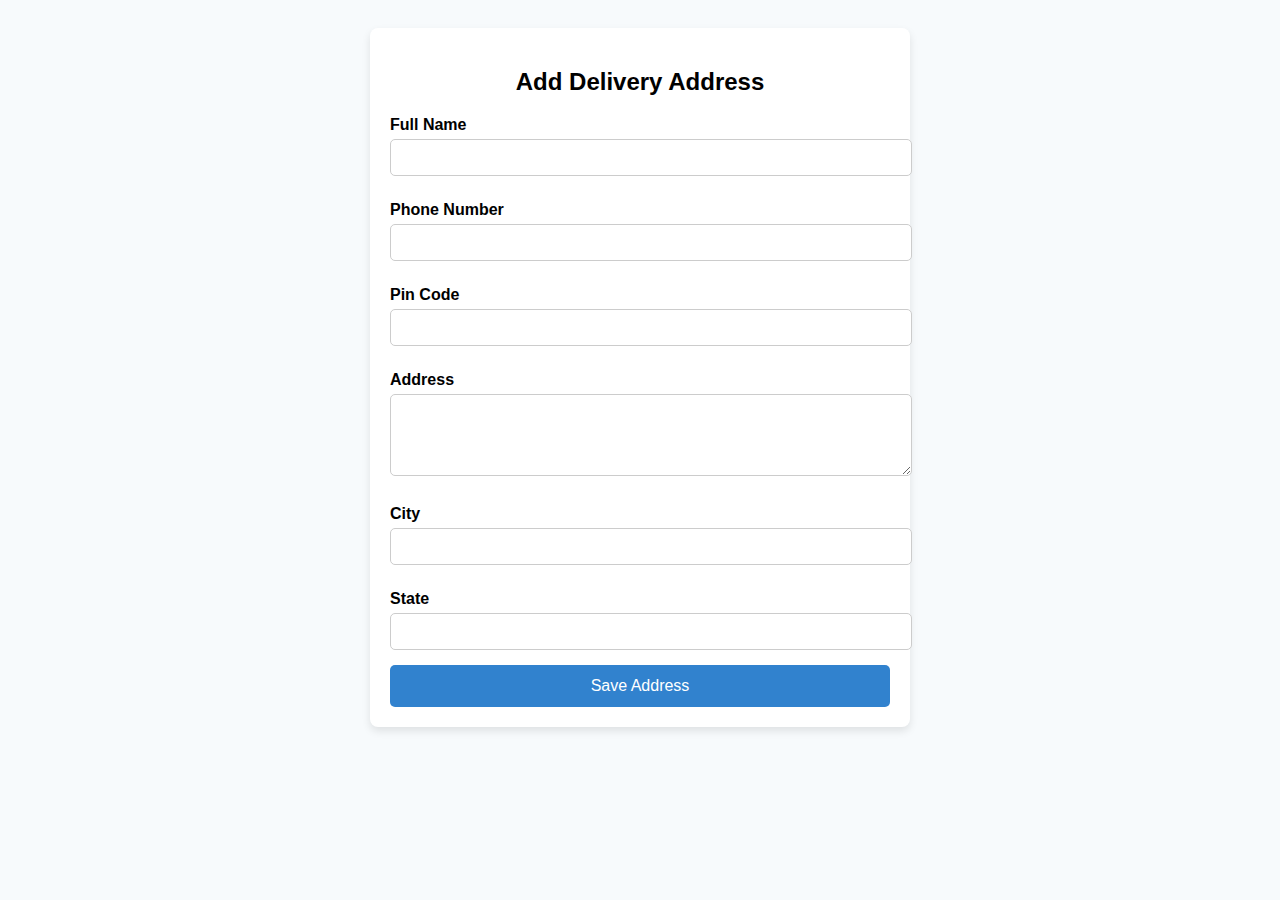
<file: add-address.html>
<!DOCTYPE html>
<html lang="en">
<head>
  <meta charset="UTF-8" />
  <meta name="viewport" content="width=device-width, initial-scale=1" />
  <title>Add Address</title>
  <style>
    body {
      font-family: Arial, sans-serif;
      background-color: #f7fafc;
      padding: 20px;
    }

    .form-container {
      background-color: white;
      padding: 20px;
      border-radius: 8px;
      max-width: 500px;
      margin: 0 auto;
      box-shadow: 0 4px 8px rgba(0, 0, 0, 0.1);
    }

    h2 {
      text-align: center;
      margin-bottom: 20px;
    }

    label {
      font-weight: 600;
      display: block;
      margin-top: 10px;
    }

    input,
    textarea {
      width: 100%;
      padding: 10px;
      margin-top: 5px;
      margin-bottom: 15px;
      border: 1px solid #ccc;
      border-radius: 5px;
    }

    button {
      background-color: #3182ce;
      color: white;
      border: none;
      padding: 12px;
      width: 100%;
      font-size: 16px;
      border-radius: 5px;
      cursor: pointer;
    }

    button:hover {
      background-color: #2b6cb0;
    }
  </style>
</head>
<body>
  <div class="form-container">
    <h2>Add Delivery Address</h2>
    <form id="addressForm">
      <label for="name">Full Name</label>
      <input type="text" id="name" required />

      <label for="phone">Phone Number</label>
      <input type="tel" id="phone" required />

      <label for="pincode">Pin Code</label>
      <input type="text" id="pincode" required />

      <label for="address">Address</label>
      <textarea id="address" rows="4" required></textarea>

      <label for="city">City</label>
      <input type="text" id="city" required />

      <label for="state">State</label>
      <input type="text" id="state" required />

      <button type="submit">Save Address</button>
    </form>
  </div>

  <script>
    document.getElementById("addressForm").addEventListener("submit", function (e) {
      e.preventDefault();

      const userAddress = {
        name: document.getElementById("name").value,
        phone: document.getElementById("phone").value,
        pincode: document.getElementById("pincode").value,
        address: document.getElementById("address").value,
        city: document.getElementById("city").value,
        state: document.getElementById("state").value,
      };

      localStorage.setItem("userAddress", JSON.stringify(userAddress));
      alert("✅ Address saved successfully!");
      window.location.href = "payment.html";
    });
  </script>
</body>
</html>
</file>
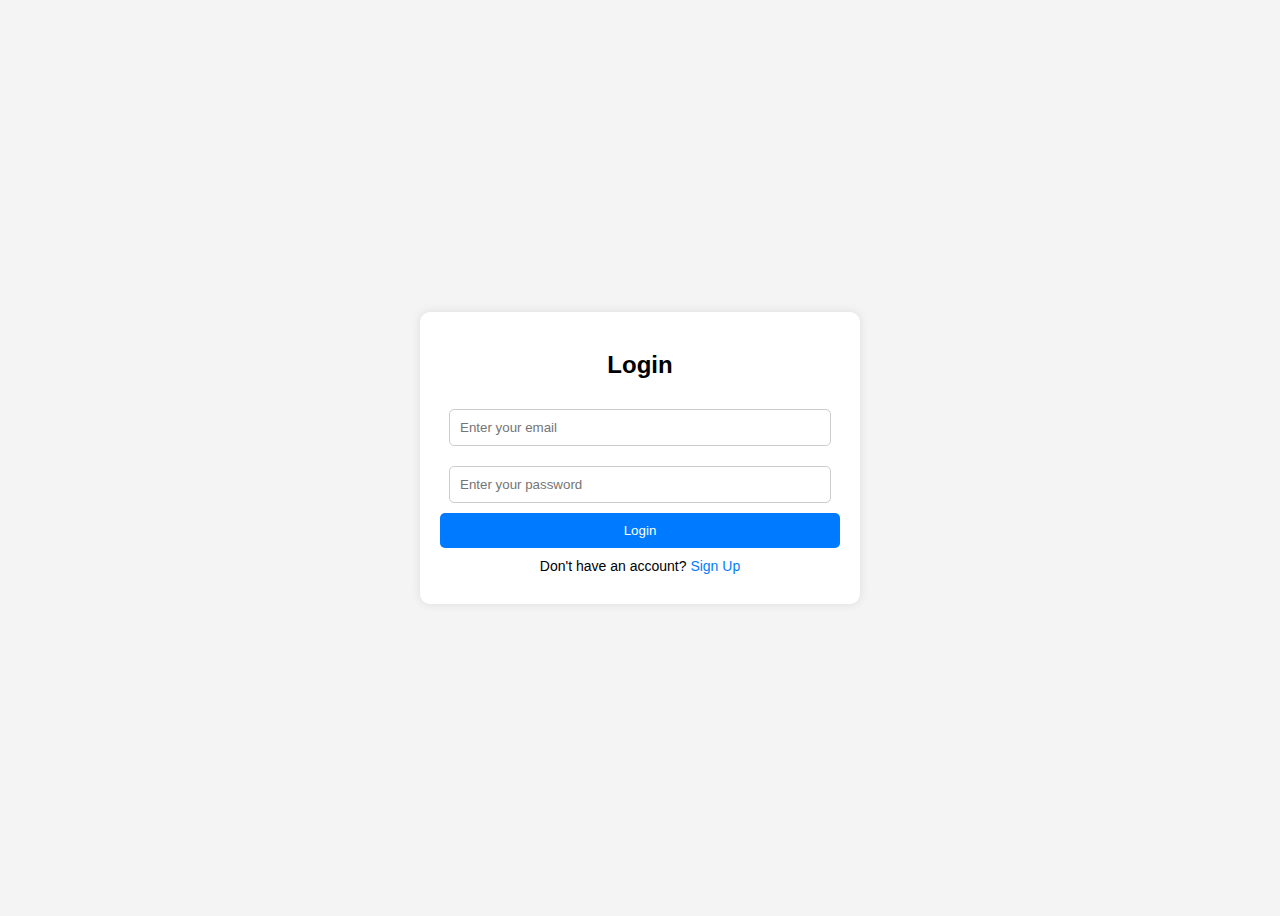
<file: login.html>
<!DOCTYPE html>
<html lang="en">
<head>
    <meta charset="UTF-8">
    <meta name="viewport" content="width=device-width, initial-scale=1.0">
    <title>Login / Sign-Up</title>
    <style>
        body {
            font-family: Arial, sans-serif;
            display: flex;
            justify-content: center;
            align-items: center;
            height: 100vh;
            background: #f4f4f4;
        }

        #account-section {
            width: 100%;
            max-width: 400px;
            background: white;
            padding: 20px;
            border-radius: 10px;
            box-shadow: 0 0 10px rgba(0, 0, 0, 0.1);
            text-align: center;
        }

        .account-box h2 {
            margin-bottom: 20px;
        }

        input {
            width: 90%;
            padding: 10px;
            margin: 10px 0;
            border: 1px solid #ccc;
            border-radius: 5px;
        }

        button {
            width: 100%;
            padding: 10px;
            background: #007bff;
            color: white;
            border: none;
            cursor: pointer;
            border-radius: 5px;
        }

        button:hover {
            background: #0056b3;
        }

        p {
            margin: 10px 0;
            font-size: 14px;
        }

        a {
            color: #007bff;
            text-decoration: none;
        }
    </style>
</head>
<body>
    <section id="account-section">
        <div class="account-box" id="login-box">
            <h2>Login</h2>
            
            <!-- Login Form -->
            <form id="login-form">
                <input type="email" id="email" placeholder="Enter your email" required>
                <input type="password" id="password" placeholder="Enter your password" required>
                <button type="submit">Login</button>
            </form>
            
            <p>Don't have an account? <a href="#" id="signup-link">Sign Up</a></p>
        </div>

        <div class="account-box" id="signup-box" style="display: none;">
            <h2>Create Account</h2>
            
            <!-- Sign Up Form -->
            <form id="signup-form">
                <input type="text" id="name" placeholder="Enter your name" required>
                <input type="email" id="signup-email" placeholder="Enter your email" required>
                <input type="password" id="signup-password" placeholder="Enter your password" required>
                <button type="submit">Sign Up</button>
            </form>
            
            <p>Already have an account? <a href="#" id="login-link">Login</a></p>
        </div>
    </section>

    <script>
        document.addEventListener("DOMContentLoaded", function () {
            const loginForm = document.getElementById("login-form");
            const signupForm = document.getElementById("signup-form");
            const signupBox = document.getElementById("signup-box");
            const loginBox = document.getElementById("login-box");
            const signupLink = document.getElementById("signup-link");
            const loginLink = document.getElementById("login-link");

            // Show Signup Form
            signupLink.addEventListener("click", function (e) {
                e.preventDefault();
                loginBox.style.display = "none";
                signupBox.style.display = "block";
            });

            // Show Login Form
            loginLink.addEventListener("click", function (e) {
                e.preventDefault();
                signupBox.style.display = "none";
                loginBox.style.display = "block";
            });

            // Handle Sign Up
            signupForm.addEventListener("submit", function (e) {
                e.preventDefault();
                const name = document.getElementById("name").value;
                const email = document.getElementById("signup-email").value;
                const password = document.getElementById("signup-password").value;

                localStorage.setItem("user", JSON.stringify({ name, email, password }));
                alert("Account Created! Please log in.");
                signupBox.style.display = "none";
                loginBox.style.display = "block";
            });

            // Handle Login
            loginForm.addEventListener("submit", function (e) {
                e.preventDefault();
                const email = document.getElementById("email").value;
                const password = document.getElementById("password").value;
                const user = JSON.parse(localStorage.getItem("user"));

                if (user && user.email === email && user.password === password) {
                    localStorage.setItem("loggedIn", "true");
                    alert("Login Successful!");
                    window.location.href = "index.html"; // Redirect to homepage or dashboard
                } else {
                    alert("Invalid credentials. Please try again.");
                }
            });
        });
    </script>
</body>
</html>
</file>
